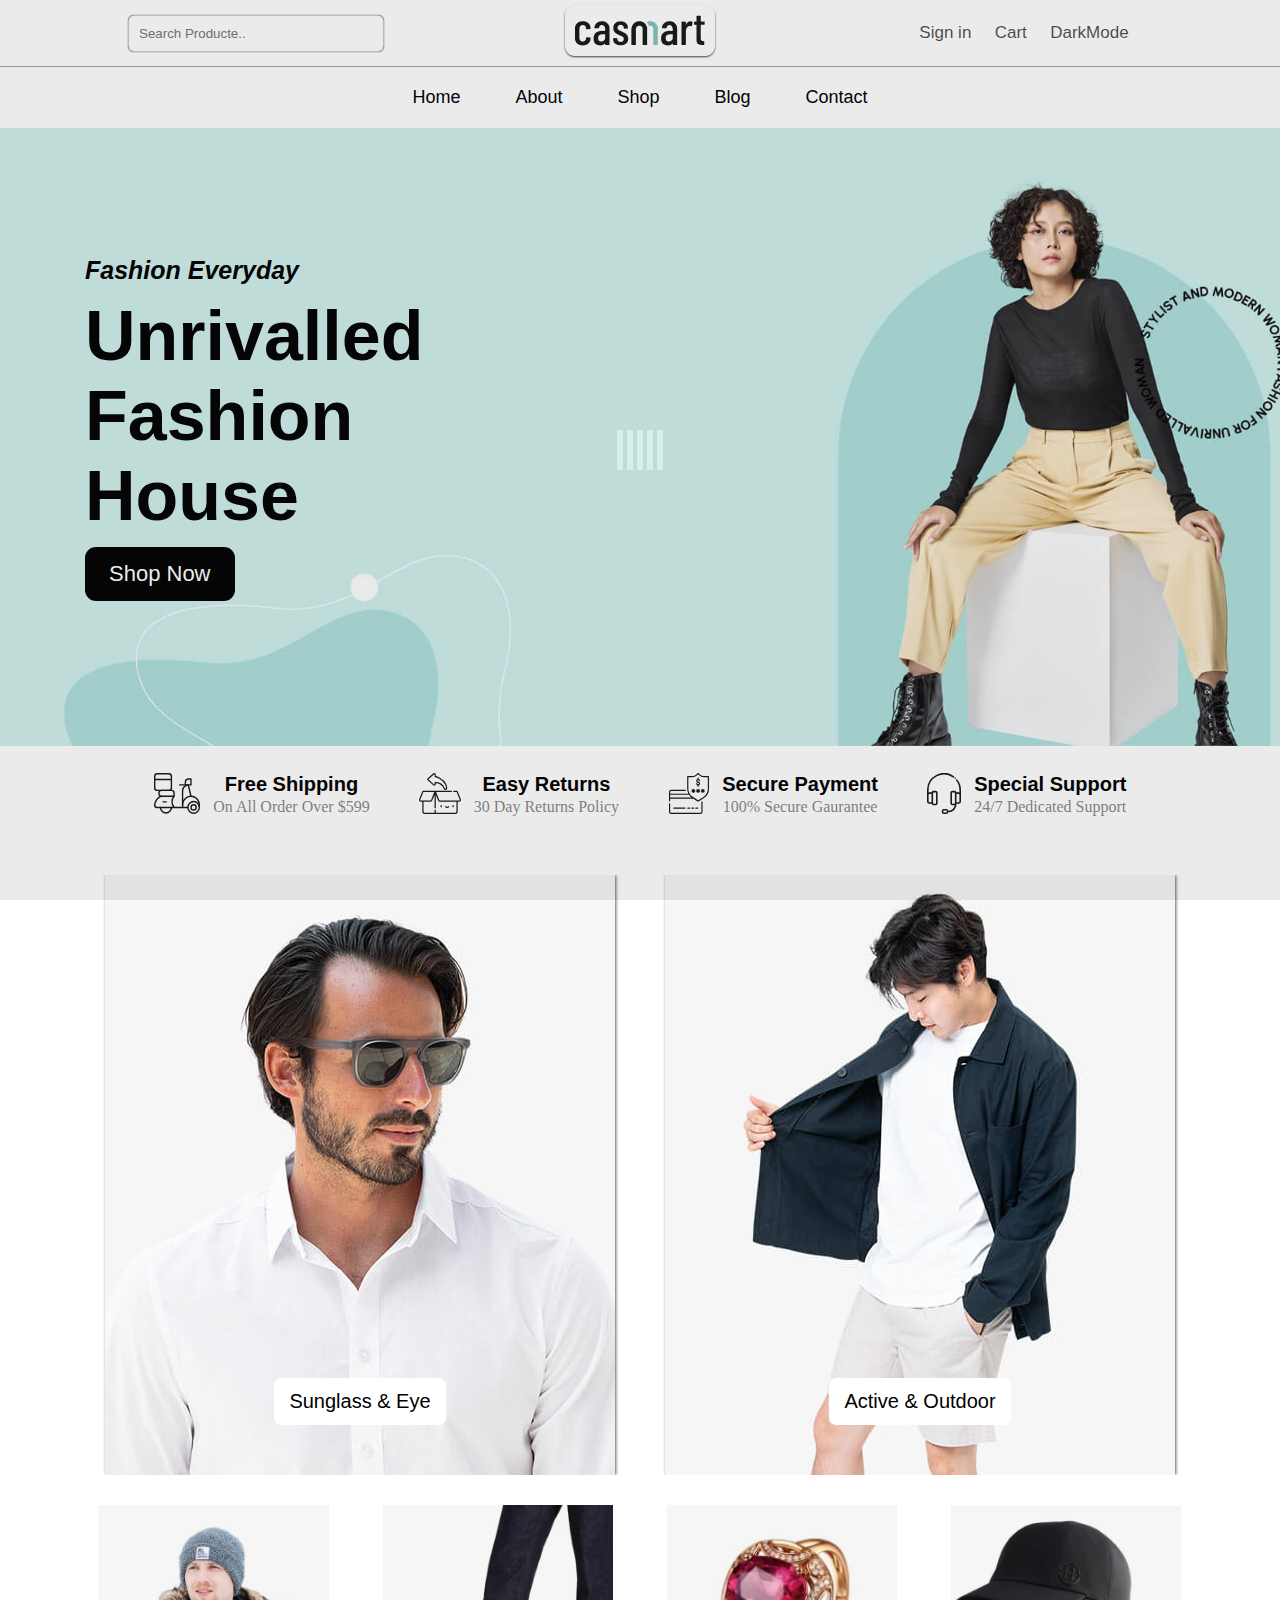
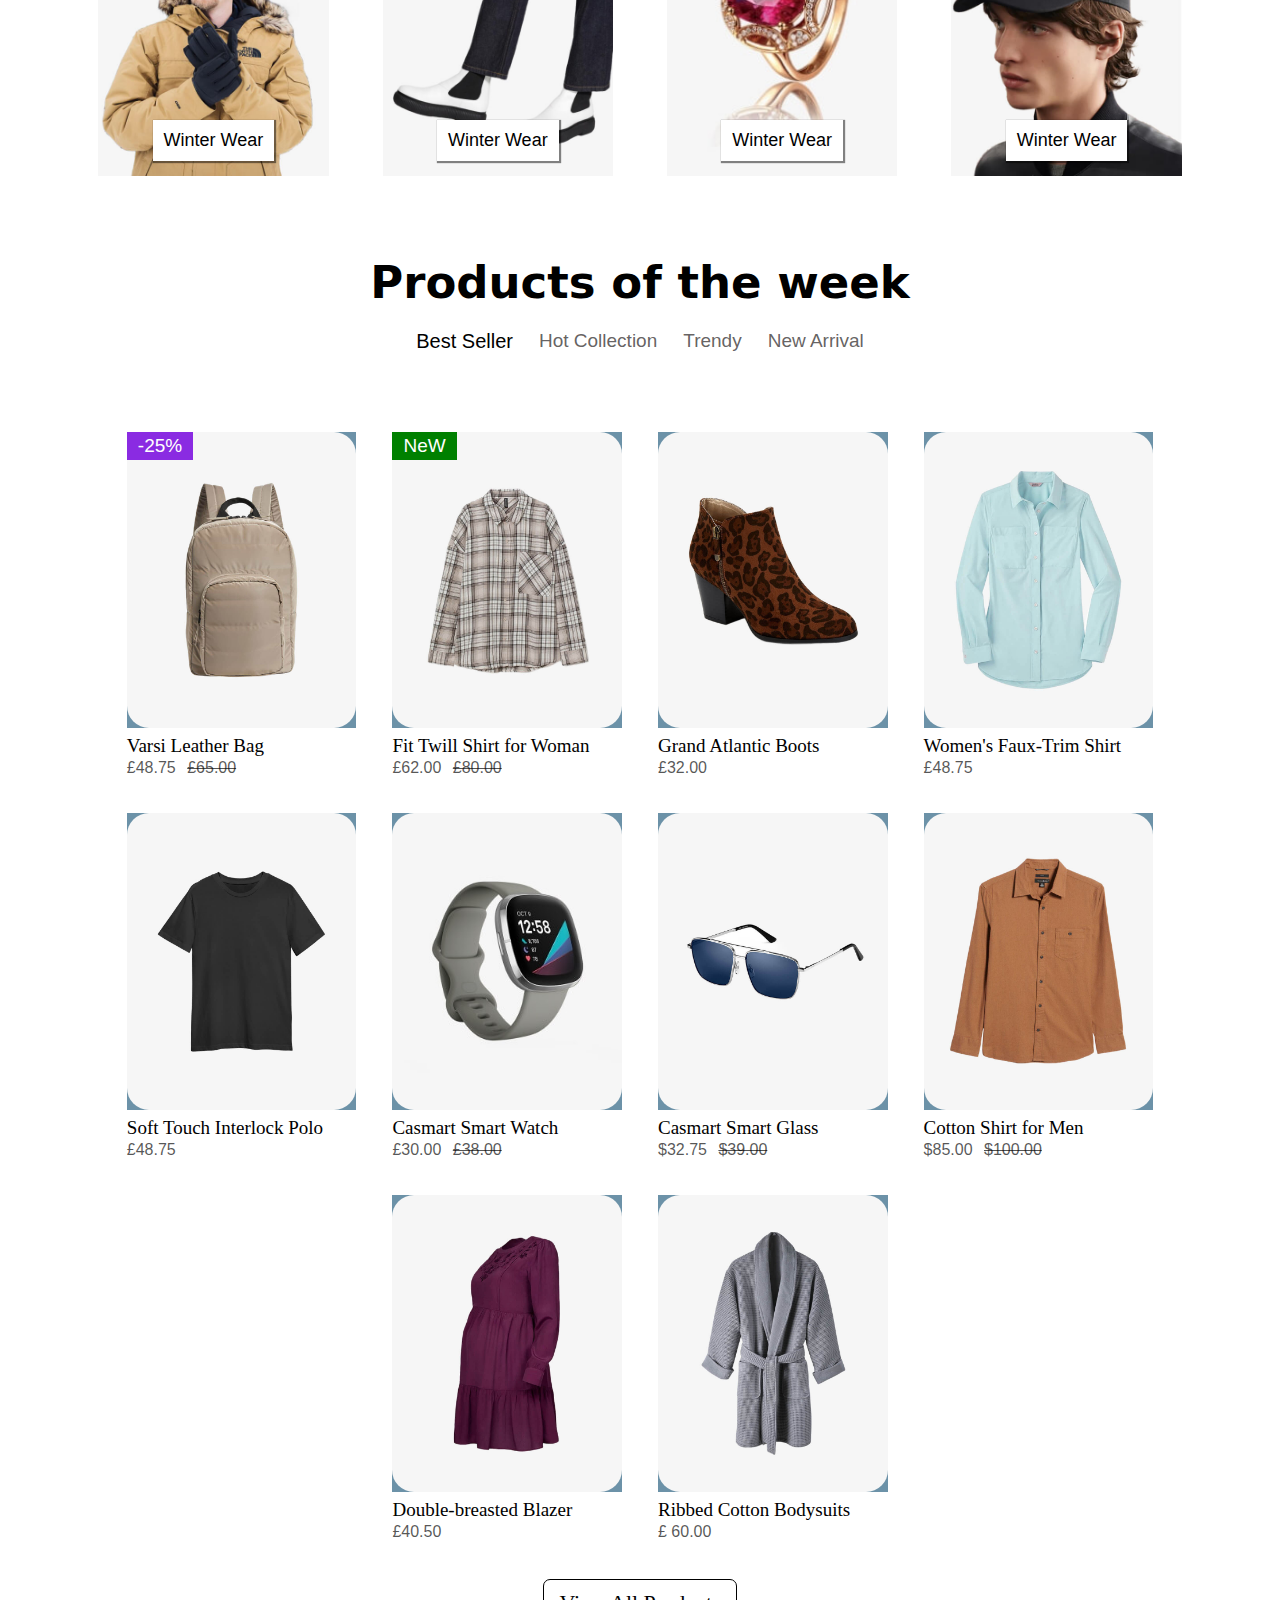
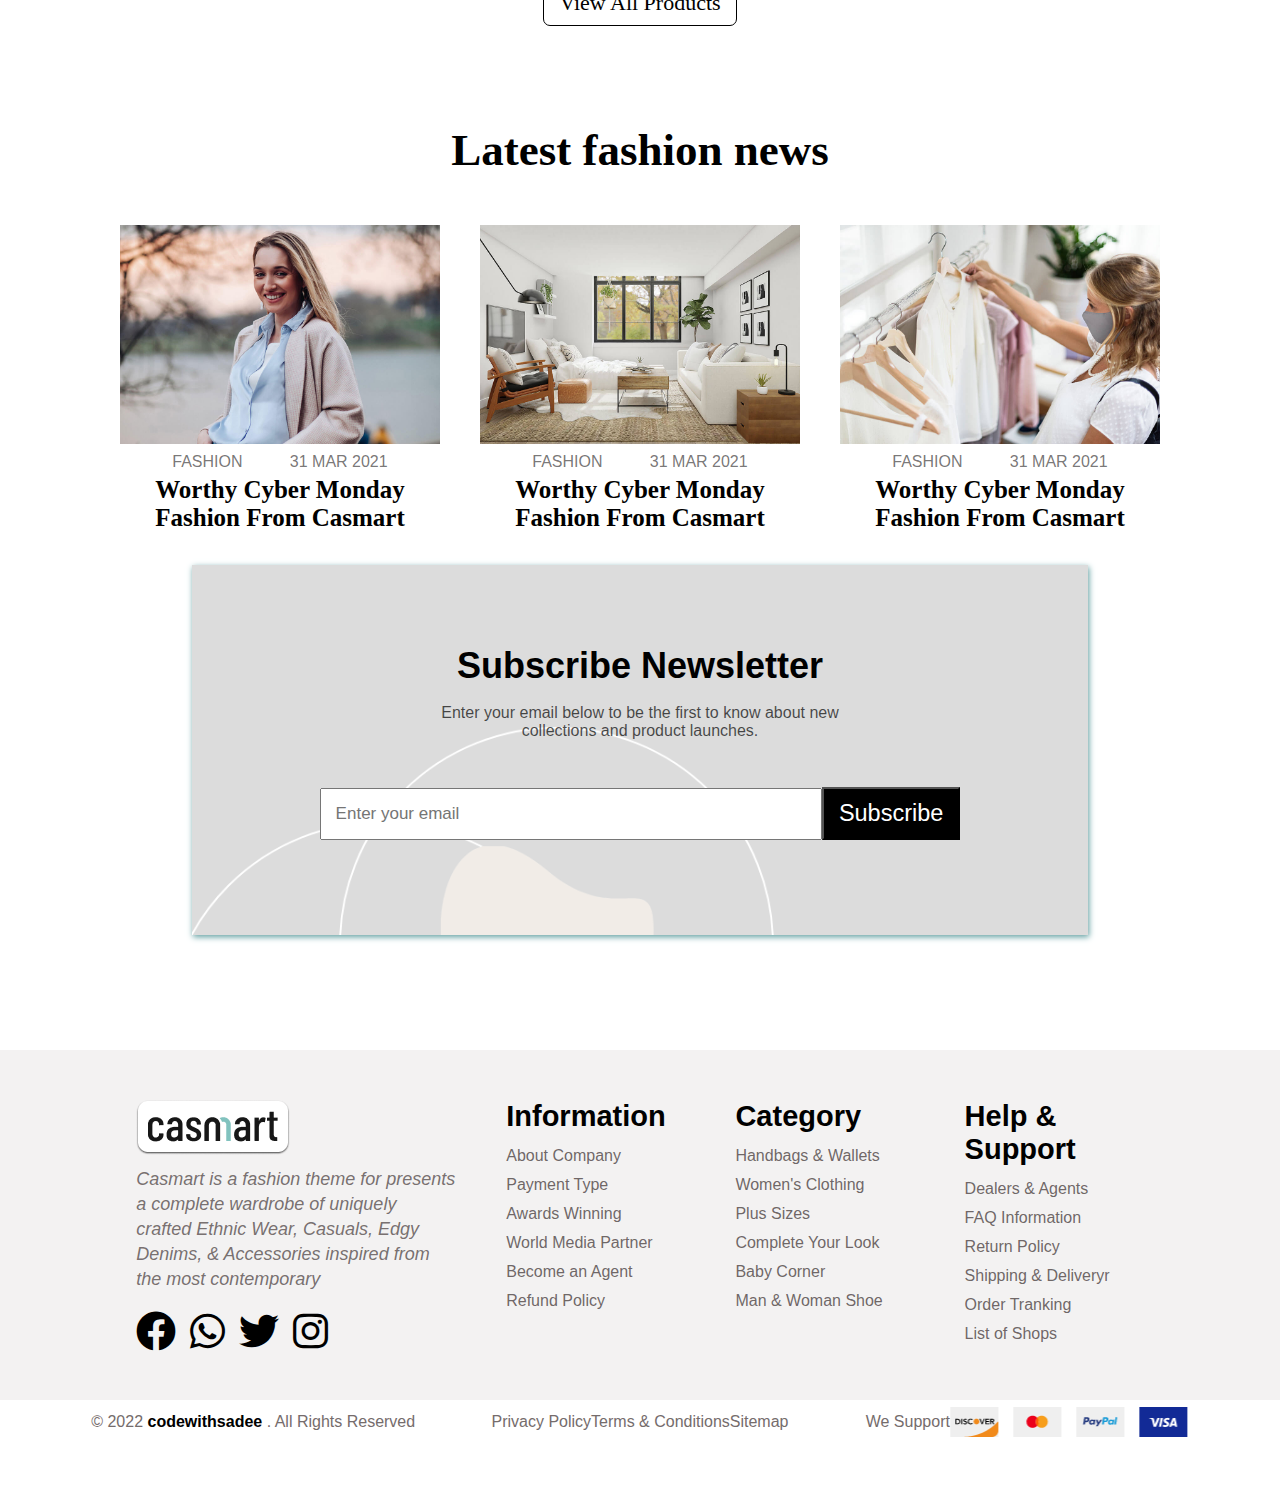
<file: index.html>
<!DOCTYPE html>
<html lang="en">
  <head>
    <meta charset="UTF-8" />
    <meta http-equiv="X-UA-Compatible" content="IE=edge" />
    <meta name="viewport" content="width=device-width, initial-scale=1.0" />
    <link
      rel="stylesheet"
      href="css/fontawesome-free-6.1.1-web/css/all.min.css"
    />
    <link
      rel="stylesheet"
      href="css/fontawesome-free-6.1.1-web/js/all.min.js"
    />
    <link
    rel="stylesheet"
    href="https://cdnjs.cloudflare.com/ajax/libs/animate.css/4.1.1/animate.min.css"
  />
    <title>Moddel</title>
    <link rel="stylesheet" href="css/style.css" />
  </head>
  <body>

    
    <section id="loading">
      <div class="spinner">
          <div class="rect1"></div>
          <div class="rect2"></div>
          <div class="rect3"></div>
          <div class="rect4"></div>
          <div class="rect5"></div>
        </div>
  </section>



    <button id="infoo"><i class="fa-solid fa-arrow-up-from-bracket animate__animated animate__shakeY animate__slow	2s animate__infinite	infinite"></i></button>

    <nav id="navv">
          <div class="search">
            <input type="search" placeholder="Search Producte.." />
          </div>

          <div class="imge">
            <img class=" wow animate__animated animate__pulse animate__infinite	infinite" src="images/project-logo.png" alt="Casmart" />
          </div>
          <div class="sign">
            <ul>
              <li><a  href="Sign-in.html">Sign in</a></li>
              <li><a href="#"> Cart</a></li>
              <li class="dark"><a  href="#">DarkMode</a></li>
            </ul>
          </div>
          <div id="list" class="listts">
            <i class="fa-solid fa-list-ul"></i>
          </div>
    </nav>
    
   
      <div id="navBar" class="Navbar">
        <div class="nav-active">
          <img src="images/project-logo.png" alt="">
          <i id="xmarkk" class="fa-solid fa-xmark"></i>
        </div>
        <ul id="linkks">
          <li id="hoome"><a href="#">Home</a></li>
          <li id="about"><a href="#">About</a></li>
          <li id="shoop"><a href="#">Shop</a></li>
          <li id="Blogg"><a href="#">Blog</a></li>
          <li id="contact"><a href="#">Contact</a></li>
        </ul>
      </div>
     
   
      <div id="layer" class="layeer">

      </div>

    <section class="House" style="background-image: url(images/hero-banner.jpg)" ;>
      <div class="hero" id="Home"> 
      <div class="capshion">
        <h3>Fashion Everyday</h3>
        <h1>Unrivalled Fashion House</h1>
        <button>Shop Now</button>
        <div id="clock"></div>

      </div>
    </div>
    </section>

    <div class="tests-all">

          <div class="support">
            <ul>
              <li class="supp">
                <div class="supprt-img">
                  <img src="images/service-icon-1.svg" alt="" />
                </div>
                <div class="support-free">
                  <h3>Free Shipping</h3>
                  <p>On All Order Over $599</p>
                </div>
              </li>
              <li class="supp">
                <div class="supprt-img">
                  <img src="images/service-icon-2.svg" alt="" />
                </div>
                <div class="support-free">
                  <h3>Easy Returns</h3>
                  <p>30 Day Returns Policy</p>
                </div>
              </li>
              <li class="supp">
                <div class="supprt-img">
                  <img src="images/service-icon-3.svg" alt="" />
                </div>
                <div class="support-free">
                  <h3>Secure Payment</h3>
                  <p>100% Secure Gaurantee</p>
                </div>
              </li>
              <li class="supp">
                <div class="supprt-img">
                  <img src="images/service-icon-4.svg" alt="" />
                </div>
                <div class="support-free">
                  <h3>Special Support</h3>
                  <p>24/7 Dedicated Support</p>
                </div>
              </li>
            </ul>
          </div>

          <div class="section-category">
            <div class="category-list">
              <div class="imggs">
                <img src="images/category-1.jpg" alt="" />
                <button class="sung">Sunglass & Eye</button>
              </div>
              <div class="imggs">
                <img src="images/category-2.jpg" alt="" />
                <button class="sung">Active & Outdoor</button>
              </div>
            </div>

            <div class="category-list-2">
              <div class="category-list-box">
                <img src="images/category-3.jpg" alt="" />
                <a href="#">Winter Wear</a>
              </div>
              <div class="category-list-box">
                <img src="images/category-4.jpg" alt="" />
                <a href="#">Winter Wear</a>
              </div>
              <div class="category-list-box">
                <img src="images/category-5.jpg" alt="" />
                <a href="#">Winter Wear</a>
              </div>
              <div class="category-list-box">
                <img src="images/category-6.jpg" alt="" />
                <a href="#">Winter Wear</a>
              </div>
            </div>
          </div>

          <div id="Products">
            <div class="week">
              <h1>Products of the week</h1>
              <ul>
                <li><a class="active" href="#">Best Seller</a></li>
                <li><a href="#">Hot Collection</a></li>
                <li><a href="#">Trendy</a></li>
                <li><a href="#">New Arrival</a></li>
              </ul>
            </div>

            <div class="products-boxs">
              <div class="boxs-1">
                <div class="box-imgs">
                  <img src="images/product-1.jpg" alt="" />

                  <div class="avtio">
                    <i id="eye" class="fa-solid fa-eye"></i>
                    <button>Add to card</button>
                    <i class="fa-solid fa-thumbs-up"></i>
                  </div>
                  <p>-25%</p>
                </div>
                <div class="box-text">
                  <p class="versi">Varsi Leather Bag</p>
                  <p class="dolar">£48.75 <span>£65.00</span></p>
                </div>
              </div>
              <div class="boxs-1">
                <div class="box-imgs">
                  <img src="images/product-2.jpg" alt="" />

                  <div class="avtio">
                    <i id="eye" class="fa-solid fa-eye"></i>
                    <button>Add to card</button>
                <i class="fa-solid fa-thumbs-up"></i>
                  </div>
                    <p style="background: green">NeW</p>
                </div>
                <div class="box-text">
                  <p class="versi">Fit Twill Shirt for Woman</p>
                  <p class="dolar">£62.00 <span>£80.00</span></p>
                </div>
              </div>
              <div class="boxs-1">
                <div class="box-imgs">
                  <img src="images/product-3.jpg" alt="" />

                  <div class="avtio">
                    <i id="eye" class="fa-solid fa-eye"></i>
                    <button>Add to card</button>
                    <i class="fa-solid fa-thumbs-up"></i>
                  </div>
                    </div>
                <div class="box-text">
                  <p class="versi">Grand Atlantic Boots</p>
                  <p class="dolar">£32.00</p>
                </div>
              </div>
              <div class="boxs-1">
                <div class="box-imgs">
                  <img src="images/product-4.jpg" alt="" />

                  <div class="avtio">
                    <i id="eye" class="fa-solid fa-eye"></i>
                    <button>Add to card</button>
                    <i id="liiik" class="fa-solid fa-thumbs-up"></i>
                  </div>
                </div>
                
                <div class="box-text">
                  <p class="versi">Women's Faux-Trim Shirt</p>
                  <p class="dolar">£48.75</p>
                </div>
              </div>
              <div class="boxs-1">
                <div class="box-imgs">
                  <img src="images/product-5.jpg" alt="" />

                  <div class="avtio">
                    <i id="eye" class="fa-solid fa-eye"></i>
                    <button>Add to card</button>
                    <i class="fa-solid fa-thumbs-up"></i>
                  </div>

                </div>
                <div class="box-text">
                  <p class="versi">Soft Touch Interlock Polo</p>
                  <p class="dolar">£48.75</p>
                </div>
              </div>
              <div class="boxs-1">
                <div class="box-imgs">
                  <img src="images/product-6.jpg" alt="" />

                  <div class="avtio">
                    <i id="eye" class="fa-solid fa-eye"></i>
                    <button>Add to card</button>
                    <i class="fa-solid fa-thumbs-up"></i>
                  </div>            
                </div>
                <div class="box-text">
                  <p class="versi">Casmart Smart Watch</p>
                  <p class="dolar">£30.00 <span>£38.00</span></p>
                </div>
              </div>
              <div class="boxs-1">
                <div class="box-imgs">
                  <img src="images/product-7.jpg" alt="" />

                  <div class="avtio">
                    <i id="eye" class="fa-solid fa-eye"></i>
                    <button>Add to card</button>
                    <i class="fa-solid fa-thumbs-up"></i>
                  </div>
                </div>
                <div class="box-text">
                  <p class="versi">Casmart Smart Glass</p>
                  <p class="dolar">$32.75 <span>$39.00</span></p>
                </div>
              </div>
              <div class="boxs-1">
                <div class="box-imgs">
                  <img src="images/product-8.jpg" alt="" />

                  <div class="avtio">
                    <i id="eye" class="fa-solid fa-eye"></i>
                    <button>Add to card</button>
                    <i class="fa-solid fa-thumbs-up"></i>
                  </div>
                </div>
                <div class="box-text">
                  <p class="versi">Cotton Shirt for Men</p>
                  <p class="dolar">$85.00 <span>$100.00</span></p>
                </div>
              </div>
              <div class="boxs-1">
                <div class="box-imgs">
                  <img src="images/product-9.jpg" alt="" />

                  <div class="avtio">
                    <i id="eye" class="fa-solid fa-eye"></i>
                    <button>Add to card</button>
                    <i class="fa-solid fa-thumbs-up"></i>
                  </div>
                </div>
                <div class="box-text">
                  <p class="versi">Double-breasted Blazer</p>
                  <p class="dolar">£40.50</p>
                </div>
              </div>
              <div class="boxs-1">
                <div class="box-imgs">
                  <img src="images/product-10.jpg" alt="" />

                  <div class="avtio">
                    <i id="eye" class="fa-solid fa-eye"></i>
                    <button>Add to card</button>
                    <i class="fa-solid fa-thumbs-up"></i>
                  </div>
                </div>
                <div class="box-text">
                  <p class="versi">Ribbed Cotton Bodysuits</p>
                  <p class="dolar">£ 60.00</p>
                </div>
              </div>
            </div>

            <div class="Veiww">
              <a href="http://"> View All Products </a>
            </div>
          </div>

          <div id="boxContanier">
            <div class="boxBody">
              <i id="backSlide" class="far fa-arrow-alt-circle-left"></i>
              <i id="clearBox" class="far fa-times-circle"></i>
              <i id="nextSlide" class="far fa-arrow-alt-circle-right"></i>
            </div>
          </div>

          <div class="box-fashion">
            <h1>
              Latest fashion news
            </h1>
            <div class="fashion">
              <div class="cyber-1">
                  <img src="images/blog-1.jpg" alt="Boleka">
                  <ul>
                    <li>FASHION</li>
                    <li>31 MAR 2021</li>
                  </ul>
                  <h2>
                    Worthy Cyber Monday Fashion From Casmart
                  </h2>
              </div>
              <div class="cyber-1">
                <img src="images/blog-2.jpg" alt="Boleka">
                <ul>
                  <li>FASHION</li>
                  <li>31 MAR 2021</li>
                </ul>
                <h2>
                  Worthy Cyber Monday Fashion From Casmart
                </h2>
            </div>
            <div class="cyber-1">
              <img src="images/blog-3.jpg" alt="Boleka">
              <ul>
                <li>FASHION</li>
                <li>31 MAR 2021</li>
              </ul>
              <h2>
                Worthy Cyber Monday Fashion From Casmart
              </h2>
          </div>
            </div>
          </div>

          <div class="subscribe">
            
            <!-- <img src="images/newsletter-bg.png" alt=""> -->
              <div class="box-script">

                    <h1>Subscribe Newsletter</h1>
                    <p>Enter your email below to be the first to know about new collections and product launches.</p>
                

                  <form class="inpoo">

                  <input class="emal" type="email" placeholder="Enter your email">
                  <button class="scrip">Subscribe</button>
                </form>      

            </div>

          </div>

          <footer id="footer">
            <div class="Castom-box-1">
              <img src="images/project-logo.png" alt="">
              <p>
                Casmart is a fashion theme for presents a 
                complete wardrobe of uniquely crafted Ethnic Wear,
                Casuals, Edgy Denims, & Accessories inspired from the most contemporary
              </p>
              <ul>
                <li><a href="#">    <i class="fa-brands fa-facebook"></i></a></li>
                <li><a href="#">  	<i class="fa-brands fa-whatsapp"></i></a></li>
                <li><a href="#">  	<i class="fa-brands fa-twitter"></i><br><br></i></a></li>
                <li><a href="#">  	<i class="fa-brands fa-instagram"></i></a></li>
              </ul>
            </div>

            <div class="Castom-box-2">
                <h3>
                  Information
                </h3>
                <ul>
                  <li><a href="#"> About Company</a></li>
                  <li><a href="#">Payment Type</a></li>
                  <li><a href="#">Awards Winning</a></li>
                  <li><a href="#"> World Media Partner</a></li>
                  <li><a href="#"> Become an Agent</a></li>
                  <li><a href="#">Refund Policy</a></li>
      
                </ul>
            </div>
            <div class="Castom-box-2">
              <h3>
                Category
              </h3>
              <ul>
                <li><a href="#"> Handbags & Wallets</a></li>
                <li><a href="#">Women's Clothing</a></li>
                <li><a href="#">Plus Sizes</a></li>
                <li><a href="#"> Complete Your Look</a></li>
                <li><a href="#"> Baby Corner</a></li>          
                <li><a href="#"> Man & Woman Shoe</a></li>          


              </ul>
          </div>
          <div class="Castom-box-2">
            <h3>
              Help & Support
            </h3>
            <ul>
              <li><a href="#"> Dealers & Agents </a></li>
              <li><a href="#"> FAQ Information</a></li>
              <li><a href="#">Return Policy</a></li>
              <li><a href="#"> Shipping & Deliveryr</a></li>
              <li><a href="#"> Order Tranking</a></li>
              <li><a href="#">List of Shops</a></li>
                  
              
            </ul>
        </div>
          </footer>

          <div class="Corse">
                <div class="Stemp">
                <ul>
                  <li><p>© 2022 <span>codewithsadee</span> . All Rights Reserved</p></li>
                </ul>
              </div>
              <div class="Stemp">
                <a href="#">Privacy Policy</a>
                <a href="#">Terms & Conditions</a>
                <a href="#">Sitemap</a>

              </div>
              <div class="Stemp">
                <a href="#">We Support</a>
                <img src="images/payment-img.png" alt="">
              

              </div>


          </div>


  </div>

    <script src="js/jquery-3.5.1.min.js"></script>
    <script src="js/script.js"></script>
   
  </body>
</html>
</file>
<file: css/style.css>
*{
    padding: 0;
    margin: 0;
    box-sizing: border-box;
    font-family: sans-serif;
}
body{
    overflow: hidden;
}
::-webkit-scrollbar{
    width: 20px;
}
::-webkit-scrollbar-track{
    background: linear-gradient(gray , black);
}
::-webkit-scrollbar-thumb{
    background: linear-gradient(gray,blue,black);
    border-radius: 30%;
}
#loading
{
    position: fixed;
    top: 0;
    bottom: 0;
    left: 0;
    right: 0;
    background-color: #333;
    display: flex;
    justify-content: center;
    align-items: center;
    z-index: 999999999;

}

.spinner {
    margin: 200px auto;
    width: 50px;
    height: 40px;
    text-align: center;
    font-size: 15px;
  }
  
  .spinner > div {
    background-color: #fff;
    height: 100%;
    width: 6px;
    display: inline-block;
    
    -webkit-animation: sk-stretchdelay 1.2s infinite ease-in-out;
    animation: sk-stretchdelay 1.2s infinite ease-in-out;
  }
  
  .spinner .rect2 {
    -webkit-animation-delay: -1.1s;
    animation-delay: -1.1s;
  }
  
  .spinner .rect3 {
    -webkit-animation-delay: -1.0s;
    animation-delay: -1.0s;
  }
  
  .spinner .rect4 {
    -webkit-animation-delay: -0.9s;
    animation-delay: -0.9s;
  }
  
  .spinner .rect5 {
    -webkit-animation-delay: -0.8s;
    animation-delay: -0.8s;
  }
  
  @-webkit-keyframes sk-stretchdelay {
    0%, 40%, 100% { -webkit-transform: scaleY(0.4) }  
    20% { -webkit-transform: scaleY(1.0) }
  }
  
  @keyframes sk-stretchdelay {
    0%, 40%, 100% { 
      transform: scaleY(0.4);
      -webkit-transform: scaleY(0.4);
    }  20% { 
      transform: scaleY(1.0);
      -webkit-transform: scaleY(1.0);
    }
  }

div#clock {
    font-size: 21px;
    margin: 17px 0px;
}


li {
    list-style: none;
}

nav {
    display: flex;
    flex-direction: row;
    justify-content: space-evenly;
    align-items: center;
    border-bottom: solid 1px #0000005c;
    padding: 3.5px 0px;
}



.search {
    width: 20%;
}   
.imge {
    width: 20%;
    text-align: center;
}
.search input[type="search"] {
    width: 100%;
    padding: 10px 10px;
    border-radius: 6px;
    border: none;
    border: solid 0.5px #00000036;
    box-shadow: 0px 0px 1px 0px;

    
}
.search input[type="search"]:focus{
    border: none;
    color: #80deea;
}   
.sign {
    width: 20%;
}

.sign ul {
    display: flex;
    justify-content: space-evenly;
}
.sign ul li {
    list-style: none;
}

.sign ul li  a {
    font-size: 17px;
    text-decoration: none;
    color: #000000b5;
    border-radius: 5px;
    }

    

#linkks {
    display: flex;
    justify-content: center;
    gap: 15px;
    padding: 10px 0px;

}

.addLinks{
    position: fixed;
    top: 0;
    width: 100%;
    z-index: 7;
    padding: 7.0px 0px;
    box-shadow: 1px 0px 5px 1px black;
    transition: all 3;
    
}
.Navbar ul li {
    list-style: none;
    margin: 10px;
}

.Navbar ul li a {
    text-decoration: none;
    /* background: aqua; */
    padding: 9px 10px;
    font-size: 18px;
    color: #000;
    transition: 0.2s;
}
.Navbar ul li a:hover{
    color:  #80deea;
}

.nav-active {
    display: none;
}
.listts {
    display: none;
}
.House {
    background-repeat: no-repeat;
    background-size: cover;
    background-position: left;
    width: 100%;
    min-height: 618px;
    padding-block: var(--section-padding);
    display: flex;
    align-items: center;
}

.House .hero{
    width: 100%;
    padding-inline: 15px;
    margin-left: 70px;
}



.capshion h3 {
    font-size: 25px;
    font-style: italic;
}
.capshion h1 {
    font-size: 70px;
    padding: 11px 0px;
    /* font-style: italic; */
    font-weight: 900;
    font-family: revert;
    width: 12%;
    
}

.capshion button {
    font-size: 22px;
    text-align: center;
    background: #000;
    color: white;
    padding: 14px 24px;
    border-radius: 11px;
    border: none;
    cursor: pointer;
    transition: all 0.5s;
}
.capshion button:hover{
    background-color: white;
    color: black;
}

.support {
    margin: 35px;
    width: 80%;
    text-align: center;
    margin: auto;
    padding: 27px 0px;
}

.support ul {
    display: flex;
    align-items: center;
    justify-content: space-evenly;
    gap: 24px;
    flex-wrap: wrap;
}

li.supp {
    display: flex;
    gap: 13px;
}


.support-free h3 {
    font-weight: 800;
    font-size: 20px;
}

.support-free p {
    margin-top: 2px;
    color: #3d3a3aa3;
    font-weight: 100;
    font-family: fantasy;
}


.section-category {
    margin-bottom: 40px;
}


.category-list {
    text-align: center;
    display: flex;
    flex-direction: row;
    justify-content: center;
    gap: 50px;
    margin: 30px;
    overflow: hidden;

}
.imggs {
    overflow: hidden;
    box-shadow: 1px 0px 3px 0px #000000a3;
    position: relative;
    display: flex;
    flex-direction: row;
    justify-content: center;
    align-items: center;
}

.category-list img {
    transition: transform 1s;
}

.category-list .imggs:hover img{
    transform: scale(1.1,1.1);
}

button.sung {
    position: absolute;
    bottom: 50px;
    /* left: 32%; */
    font-size: 20px;
    padding: 12px 15px;
    border-radius: 7px;
    color: black;
    background: white;
    cursor: pointer;
    transition: background 0.4s;
    border: none;
}

button.sung:hover{
    color: white;
    background: black;
}


.category-list-2 {
    display: flex;
    flex-direction: row;
    justify-content: center;
    gap: 54px;
}

.category-list-box {
    width: 18%;
    position: relative;
    overflow: hidden;
    display: flex;
    justify-content: center;
    align-items: center;
}
.category-list-box img {
    width: 100%;
    height: 100%;
    transition: transform 1s;
    background-size: cover;
    object-fit: cover;
}

.category-list-box:hover img{
    transform: scale(1.1,1.1);

}

.category-list-box a {
    text-decoration: none;
    color: black;
    background: white;
    padding: 10px 11px;
    font-size: 18px;
    position: absolute;
    bottom: 15px;
    box-shadow: 1px 1px 1px 1px #0000007a;
    transition: all 0.4s;
}
.category-list-box a:hover{
    background: black;
    color: white;
    border-radius: 5px;
}

.week {
    text-align: center;
    margin-top: 80px;
    margin-bottom: 50px;
}

.week h1 {
    font-size: 45px;
    font-family: system-ui;
    margin-bottom: 21px;
}
.week ul {
    display: flex;
    flex-direction: row;
    justify-content: center;
    align-items: center;
    gap: 26px;
}
.week ul li a {
    text-decoration: none;
    color: #454141d3;
    font-size: 19px;
}
.week ul li a.active{
    color: black;
    font-size: 20px;
}

.week ul li a:hover {
    color: #80deea;
}


/* -------------------------------------- */

.products-boxs {
    width: 100%;
    margin: auto;
    display: flex;
    flex-direction: row;
    flex-wrap: wrap;
    justify-content: center;
    align-items: center;
    padding: 29px 66px;
    gap: 36px;
}

.products-boxs .boxs-1{
    width: 20%;

}
/* .products-boxs .boxs-1 .box-imgs:hover img{
    transform: scale(1.1,1.1);
} */
.products-boxs .boxs-1 .box-imgs {
    background: #05466b96;
    position: relative;
    display: flex;
    overflow: hidden;
    justify-content: center;
}
#eye {
    /* background: #000; */
    /* color: #fff; */
    font-size: 20px;
}
#liiik{
    font-size: 20px;
}
.box-imgs img {
    width: 100%;
    border-radius: 22px;
    transition: transform 1s;

}

.box-imgs p {
    color: yellowgreen;
    position: absolute;
    font-size: 19px;
    color: white;
    left: 0px;
    background: blueviolet;
    padding: 3px 11px;
}
.avtio {
    display: flex;
    flex-direction: row;
    position: absolute;
    justify-content: absolute;
    bottom: -105;
    bottom: -105px;
    width: 80%;
    text-align: center;
    border: solid 1px;
    justify-content: space-between;
    align-items: center;
    transition: all 0.7s;
}
.avtio button {
    font-size: 19px;
    padding: 8px 0px;
    width: 74%;
    color: black;
    border: none;
    border-left: solid 1px black;
    border-right: 1px solid black;
    cursor: pointer;
    transition: bottom 0.5s ,background 0.5s;
}
.avtio i {
    cursor: pointer;
    font-size: 20px;
    padding: 9px 4px;
    color: black;
    background: #1976d240;
}
.avtio i:hover{
    color: blue;
}

.products-boxs .boxs-1 .box-imgs:hover .avtio{
    bottom: 5px;
}
.avtio button:hover{
    background: black;
    color: #fff;
}


.box-text p.versi {
    font-size: 19px;
    /* margin: 7px 0; */
    font-family: none;
    font-style: 8px;
    font-style: revert;
    padding-top: 7px;
    margin-bottom: 2px;
}

.box-text p.dolar {
    color: #000000ab;
}

.box-text span {
    text-decoration: line-through;
    margin-left: 7px;
}

.Veiww {
    text-align: center;
    margin-bottom: 20px;
    margin-top: 20px;
    /* padding: 20px; */
    font-size: 22px;
}
.Veiww a {
    text-decoration: none;
    padding: 10px 15px;
    /* background: #e2dcdc; */
    border: solid 1px black;
    color: black;
    font-family: auto;
    border-radius: 7px;
    transition: background 0.5s;
}

.Veiww a:hover{
    background: #000;
    color: white;
}

#boxContanier {
    width: 100%;
    height: 100vh;
    position: fixed;
    background: #00000063;
    top: 0;
    right: 0;
    bottom: 0;
    left: 0;
    display: none;
    justify-content: center;
    align-items: center;
    /* width: 100%; */
}
.boxBody {
    position: relative;
    width: 500px;
    height: 582px;
    background-size: cover;
    background-image: url(../images/product-6.jpg);
    display: flex;
    align-items: center;
    justify-content: space-between;
    font-size: 20px;
    margin: 10px;
    padding: 14px;
    cursor: pointer;
    box-shadow: 0px 1px 6px 3px cornflowerblue;
    border-radius: 7px;
}
.boxBody img{
    width: 100%;
    height: 100%;
}

#clearBox{
    position: absolute;
    top: 5px;
    right: 10px;
        
}

.coll{
    background: #000;
}

.add-Navbar{
   
        padding: 10px 0px;
        position: fixed;
        z-index: 1;
        display: flex;
        width: 100%;
        background: aqua;
        top: 0;
        justify-content: center;
}
#infoo {
    position: fixed;
    padding: 5px;
    background: transparent;
    border: navajowhite;
    border-radius: 10px;
    font-size: 29px;
    right: 13px;
    bottom: 50px;
    z-index: 5;
    font-style: initial;
    font-family: cursive;
    cursor: pointer;
    display: none;
}
#infoo:hover{
    color: aqua;
}

.box-fashion {
    padding: 33px 0px;
    margin-top: 75px;
}
.box-fashion h1 {
    text-align: center;
    font-size: 45px;
    font-family: auto;
}
.fashion {
    text-align: center;
    display: flex;
    justify-content: center;
    align-items: center;
    gap: 40px;
    margin-top: 49px;
}

.cyber-1 {
    width: 25%;
    overflow: hidden;
}
.cyber-1 img {
    width: 100%;
    transition: transform 1s;
}
.cyber-1 img:hover{
    transform: scale(1.1,1.1);
}

.cyber-1 ul {
    display: flex;
    justify-content: space-evenly;
    color: #3f3d3db5;
    /* margin-top: 9px; */
    padding: 5px;
}

.cyber-1 h2 {
    font-size: 25px;
    font-family: auto;
}

.subscribe {
    background: gainsboro;
    box-shadow: 1px 2px 6px 0px cadetblue;
    background-image: url(../images/newsletter-bg.png);
    background-size: cover;
    position: relative;
    margin-top: 36px;
    width: 70%;
    margin-bottom: 30px;
    height: 370px;
    margin: auto;
    padding: 25px 15px;
}
.box-script {
    top: 30px;
    width: 100%;
    text-align: center;
    display: flex;
    flex-direction: column;
    align-items: center;
    justify-content: center;
    margin-top: 20px;
}
.box-script h1 {
    font-size: 36px;
    margin-top: 35px;
}

.box-script p {
    width: 52%;
    color: #000000b0;
    padding: 17px;
}
.inpoo {
    width: 100%;
    display: flex;
    justify-content: center;
    align-items: center;
    flex-wrap: wrap;
    margin-top: 30px;
}
.box-script input.emal {
    width: 58%;
    font-size: 17px;
    padding: 14px;
    outline-color: green;
}
.box-script .scrip {
    font-size: 23.5px;
    padding: 11px 15px;
    background: black;
    color: white;
    cursor: pointer;
}
.box-script .scrip:hover{
    background: rgb(164, 159, 159);
    border-radius: 5px;
    color: black;
}

.Castom-box-1 {
    width: 25%;
}
.Castom-box-1 ul {
    display: flex;
    flex-direction: row;
    justify-content: start;
    gap: 14px;
    margin-top: 10px;
}
.Castom-box-1 a {
    color: black;
    font-size: 40px;
    padding: 0px;
    border-radius: 14px;
}
.Castom-box-1 p {
    font-size: 18px;
    font-style: italic;
    padding: 8px 0px;
    color: #5d5454d5;
    line-height: 25px;
}

#footer {
    padding-top: 50px;
    margin-top: 115px;
    display: flex;
    gap: 50px;
    background: #e3dfdf6b;
    justify-content: center;
}
.Castom-box-2 {
    width: 14%;
}
.Castom-box-2 h3 {
    font-size: 29px;
    margin-bottom: 14px;
}

.Castom-box-2 ul li {
    list-style: none;
    margin-top: 11px;
    transition: all 2s;

}
.Castom-box-2 ul li a {
    text-decoration: none;
    color: #5d5454e3;
    font-size: 16px;
    transition: all 2s;

}
.Castom-box-2 ul li a:hover::before {
    content: "_";
    font-size: 14px;
    color: #000;
    position: relative;
    bottom: 8px;
    padding: 2px;
}


.Stemp p{
    color: #756c6c;
}
.Stemp span{
    color: black;
    font-weight: 700;
}
.Corse {
    display: flex;
    justify-content: center;
    align-items: baseline;
    padding: 7px;
    margin-bottom: 60px;
    gap: 5px 45px;
    flex-wrap: wrap;
}

.Stemp {
    display: flex;
    justify-content: center;
    width: 27%;
    align-items: center;
}
.Stemp a {
    text-decoration: none;
    color: #756c6c;
    /* display: flex; */
}


.addNavbar
{
    left: 0;
    transition: all 2s;
}

.kok{
    width: 100%;
    height: 100vh   ;
    background: #000;
    position: fixed;
    top: 0;
    right: 0;
}
#layer{

    width: 100%;
    height: 100vh;
    position: fixed;
    top: 0;
    background: rgba(0, 0, 0, 0.185);
    left: -100%;
    transition: all 0.3s;
    z-index: 2;
}

.stander{
    position: fixed;
    top: 2;
    width: 100%;
    z-index: 5a;
}

/*-----------------------------media--------------------------------------------------------------*/
@media (max-width: 1150px){
    .capshion h1 {
        font-size: 67px;
        padding: 11px 0px;
        font-weight: 900;
        font-family: revert;
    }
    .products-boxs {
       
        padding: 25px 37px;
        gap: 36px;
    }
    .products-boxs .boxs-1 {
        width: 25%;
    }
    .cyber-1 h2 {
        font-size: 21px;
        font-family: auto;
    }
    .cyber-1 {
        width: 27%;
        overflow: hidden;
    }
    .cyber-1 img {
        width: 100%;
        margin-bottom: 12px;
        transition: transform 1s;
    }
    .box-script .scrip {
        right: 119px;
      
    }
  
    #footer {
      gap: 0;
    }
    .Castom-box-1 {
        width: 30%;
        margin-right: 20px;
    }
    .Castom-box-2 {
        width: 19%;
    }
    .Stemp {
            width: 33%;
    }
    .category-list-box {
        width: 20%;
        
    }
    .avtio {
        display: flex;
        flex-direction: row;
        /* padding: 3px 5px; */
        position: absolute;
        justify-content: absolute;
        bottom: 5px;
        width: 80%;
        text-align: center;
        border: solid 1px;
        justify-content: space-around;
        align-items: center;
        transition: all 0.7s;
    }
    .avtio button {
        font-size: 19px;
        padding: 8px 1px;
        width: 75%;
        color: black;
        border: none;
        border-left: solid 1px black;
        border-right: 1px solid black;
        cursor: pointer;
        transition: bottom 0.5s ,background 0.5s;
    }
   
}
/*---------------------------------990px----------*/
@media (max-width: 990px)  {
 
   
    .listts{
        display: block;
        cursor: pointer;
    }
    .Navbar {
        padding: 10px 0px;
        background: antiquewhite;
        position: fixed;
        width: 37%;
        top: 0;
        z-index: 4;
        height: 100vh;
        display: flex;
        flex-direction: column;
        left: -100%;
        transition: all 0.7s;

    }   
    
   
    /* .addNavbar{
    left: 0;
    transition: all 1s;
} */
.nav-active {
    display: flex;
    flex-direction: row;
    justify-content: space-around;
    padding: 11px 6px;
    align-items: center;
    gap: 71px;
    border-bottom: 1px solid;
}
.nav-active img {
    width: 60%;
}

#xmarkk {
    font-size: 29px;
    cursor: pointer;
    transition: transform 0.5s;
    margin-right: 10px;
}
    #xmarkk:hover{
        color: red;
        transform: scale(1.1 , 1.1);
    }
    .Navbar ul {
        display: flex;
        flex-direction: column;
        justify-content: center;
        margin-top: 40px;
        gap: 12px;
    }
    .Navbar ul li a {
        font-size: 21px;
    }
    nav {
        display: flex;
        flex-direction: row;
        justify-content: space-around;
        align-items: center;
        gap: 360px;
        padding: 8px 0;
    }
   .listts i.fa-solid.fa-list-ul {
        font-size: 30px;
    }
    .search {
        width: 20%;
        display: none;
    }
    .sign {
        position: fixed;
        background: #f1ecec;
        bottom: 0;
        width: 100%;
        z-index: 5;
        box-shadow: 1px 1px 7px 2px black;
        padding: 14px;
    }
    .sign ul {
        display: flex;
        gap: 50px;
        justify-content: center;
    }
    .sign ul li a {
        font-size: 19px;
        text-decoration: none;
        color: #000000b5;
        
    }


    #Home {
        width: 100%;
        background-image: url(../images/hero-banner.jpg);
        background-size: cover;
        height: 69vh;
        display: flex;
        align-items: center;
    }
    .capshion h1 {
        font-size: 55px;
        padding: 11px 0px;
        font-weight: 800;
        font-family: revert;
    }
    .support ul {
        display: flex;
        align-items: center;
        justify-content: space-around;
        gap: 17px 80px;
        flex-wrap: wrap;
    }
    .category-list {
        text-align: center;
        display: flex;
        flex-direction: row;
        justify-content: center;
        gap: 10px;
        margin: 30px;
        overflow: hidden;
    }
    .category-list img {
        transition: transform 1s;
        width: 100%;
    }
    button.sung {
        position: absolute;
        bottom: 50px;
        font-size: 20px;
        padding: 12px 15px;
        border-radius: 7px;
        color: black;
        background: white;
        cursor: pointer;
        transition: background 0.4s;
        border: none;
    }
    .category-list-2 {
        display: flex;
        flex-direction: row;
        justify-content: center;
        gap: 14px 20px;
        flex-wrap: wrap;
    }

   
    .category-list-box {
        width: 30%;
        padding: 5px;
        position: relative;
        overflow: hidden;
    }
    .category-list-box a {
        text-decoration: none;
        color: black;
        background: white;
        padding: 12px 18px;
        font-size: 20px;
        position: absolute;
        bottom: 15px;
        box-shadow: 1px 1px 1px 1px #0000007a;
        transition: all 0.4s;
    }
    .week ul li a.active {
        color: black;
        font-size: 28px;
    }
    .week ul li a {
        text-decoration: none;
        color: #454141d3;
        font-size: 18px;
        font-weight: 600;
    }

    .products-boxs .boxs-1 {
        width: 37%;
    }
    
    .box-text p.versi {
        font-size: 23px;
    }
    .box-text p.dolar {
        color: #000000ab;
        font-size: 22px;
    }
    
    .box-fashion h1 {
        text-align: center;
        font-size: 50px;
        font-family: auto;
    }
    .box-fashion h1 {
        text-align: center;
        font-size: 50px;
        font-family: auto;
    }
    
    .fashion {
        text-align: center;
        display: flex;
        justify-content: center;
        align-items: center;
        flex-wrap: wrap;
        gap: 16px 33px;
        margin-top: 49px;
    }
    .cyber-1 {
        width: 40%;
        overflow: hidden;
    }

    #footer {
        margin-top: 62px;
        display: flex;
        flex-wrap: wrap;
        align-items: center;
        gap: 0px 25px;
        justify-content: flex-start;
        background: #e3dfdf6b;
        padding: 26px 22px;
    }
    .Castom-box-1 {
        width: 69%;
        display: block;
    }
    .Castom-box-1 p {
        font-size: 22px;
        font-style: italic;
        padding: 8px 0px;
        color: #5d5454d5;
        line-height: 25px;
    }
    .Castom-box-2 {
        width: 31%;
    }
    .Castom-box-2 h3 {
        font-size: 32px;
        margin-bottom: 14px;
    }
    .Castom-box-1 ul {
        display: flex;
        /* font-size: 40px; */
        flex-direction: row;
        justify-content: start;
        gap: 20px;
        margin-top: 10px;
    }
    
    .Castom-box-2 ul li a {
        text-decoration: none;
        color: #5d5454e3;
        font-size: 22px;
        transition: all 2s;
    }


    .Corse {
        display: flex;
        justify-content: center;
        align-items: baseline;
        padding: 7px;
        gap: 5px 45px;
        flex-wrap: wrap;
    }
    .boxBody {
        position: relative;
        width: 430px;
        height: 530px;
        background-size: cover;
        background-image: url(../images/product-6.jpg);
        display: flex;
        align-items: center;
        justify-content: space-between;
        font-size: 20px;
        margin: 10px;
        padding: 15px;
        cursor: pointer;
        box-shadow: 0px 1px 6px 3px cornflowerblue;

    }

   



}

/*-------------------------------750px------------*/

@media (max-width: 750px)  {
    .Navbar {
        padding: 10px 0px;
        background: antiquewhite;
        position: fixed;
        width: 43%;
        top: 0;
        z-index: 4;
        height: 100vh;
        display: flex;
        flex-direction: column;
        left: -100%;
        transition: all 0.7s;
    }
    .category-list {
        
        flex-wrap: wrap;
    
    }
    button.sung {
    position: absolute;
    bottom: 50px;
    font-size: 22px;
    padding: 12px 15px;
    border-radius: 7px;
    color: black;
    background: white;
    cursor: pointer;
    transition: background 0.4s;
    border: none;
}
.support-free h3 {
    font-weight: 800;
    font-size: 17px;
}

    .category-list-2 {
        display: flex;
        flex-direction: row;
        justify-content: center;
        gap: 15px 38px;
        flex-wrap: wrap;
    }
    .category-list-box {
        width: 35%;
        padding: 5px;
        position: relative;
        overflow: hidden;
    }
    .products-boxs .boxs-1 {
        width: 45%;
    }
    .box-text p.versi {
        font-size: 19px;
    }
    .cyber-1 {
        width: 44%;
        overflow: hidden;
    }
    .subscribe {
        width: 90%;  
    }
    .box-script p {
        width: 74%;
        font-size: 19px;
    }
    .box-script h1 {
        font-size: 38px;
        margin-top: 35px;
    }
    #footer {
        margin-top: 62px;
        display: flex;
        flex-wrap: wrap;
        align-items: center;
        gap: 24px 25px;
        justify-content: space-between;
        background: #e3dfdf6b;
        padding: 26px 22px;
    }
    .Castom-box-1 {
        width: 100%;
        display: block;
    }
    .Castom-box-1 p {
        font-size: 22px;
        font-style: italic;
        padding: 8px 0px;
        width: 83%;
        color: #5d5454d5;
        line-height: 25px;
    }
    .Castom-box-2 {
        width: 44%;
    }
    .Corse {
        display: flex;
        width: 100%;
        flex-direction: column;
        justify-content: center;
        /* align-items: center; */
        padding: 20px;
        gap: 19px 0;
        flex-wrap: wrap;
        margin-bottom: 57px;
    }

    .Stemp {
        width: 90%;
    }
    .boxBody {
        position: relative;
        width: 406px;
        height: 488px;
        background-size: cover;
        background-image: url(../images/product-6.jpg);
        display: flex;
        align-items: center;
        justify-content: space-between;
        font-size: 20px;
        margin: 10px;
        border-radius: 10px;
        padding: 15px;
        cursor: pointer;
        box-shadow: 0px 1px 6px 3px cornflowerblue;
    }

}

@media (max-width: 565px)  {

    nav {
        display: flex;
        flex-direction: row;
        justify-content: space-around;
        align-items: center;
        gap: 260px;
        padding: 8px 36px;
    }   
    .Navbar {
        padding: 10px 0px;
        background: antiquewhite;
        position: fixed;
        width: 49%;
        top: 0;
        z-index: 4;
        height: 100vh;
        display: flex;
        flex-direction: column;
        /* align-items: center; */
        left: -100%;
        transition: all 0.7s;
    }
    .nav-active {
        display: flex;
        flex-direction: row;
        justify-content: space-around;
        padding: 11px 0px;
        align-items: center;
        gap: 40px;
        border-bottom: 1px solid;
    }
    .nav-active img {
        width: 49%;
    }
    #xmarkk {
        font-size: 26px;
       
    }
    
    .capshion h1 {
        font-size: 49px;
        padding: 11px 0px;
        font-weight: 800;
        font-family: revert;
    }
    .capshion button {
        font-size: 19px;
        text-align: center;
        background: #000;
        color: white;
        padding: 11px 19px;
        border-radius: 11px;
        border: none;
        cursor: pointer;
        transition: all 0.5s;
    }
    .category-list {
        text-align: center;
        display: flex;
        flex-direction: row;
        flex-wrap: wrap;
        justify-content: center;
        gap: 16px 0px;
        margin: 22  px;
        overflow: hidden;
    }
    button.sung {
        position: absolute;
        font-size: 22px;
        padding: 12px 21px;
       
    }
    .imggs {
        overflow: hidden;
        width: 92%;
        box-shadow: 1px 0px 3px 0px #000000a3;
        position: relative;
    }
    .category-list-box {
        width: 56%;
        padding: 5px;
        position: relative;
        overflow: hidden;
    }
    

    .week h1 {
        font-size: 40px;
        font-family: system-ui;
        margin-bottom: 21px;
    }
    .week ul {
        display: flex;
        flex-direction: row;
        justify-content: center;
        align-items: center;
        flex-wrap: wrap;
        gap: 14px;
        /* gap: 0px 114px; */
    }
    .products-boxs .boxs-1 {
        width: 73%;
    }
    .box-text p.versi {
        font-size: 22px;
    }

    .avtio button {
        font-size: 19px;
        padding: 9px 1px;
        width: 78%;
       
    }
    .cyber-1 {
        width: 69%;
        overflow: hidden;
    }

        #footer {
            margin-top: 62px;
            display: flex;
            flex-wrap: wrap;
            align-items: center;
            gap: 24px 25px;
            justify-content: center;
            background: #e3dfdf6b;
            padding: 26px 22px;
        }
        .Castom-box-2 {
            width: 50%;
        }

        .Castom-box-1 p {
            font-size: 22px;
            font-style: italic;
            padding: 8px 0px;
            width: 95%;
            color: #5d5454d5;
            line-height: 25px;
        }
        .House .hero {
            width: 100%;
            padding-inline: 15px;
            margin-left: 10px;
        }
        .subscribe {
            width: 95%;
            height: 420px;
        }
        .box-script p {
            width: 82%;
            font-size: 18px;
        }
        .inpoo {
            width: 100%;
            display: flex;
            flex-direction: column;
            justify-content: center;
            align-items: center;
            flex-wrap: wrap;
            margin-top: 30px;
        }
        .box-script input.emal {
            width: 85%;
            font-size: 17px;
            padding: 14px;
            outline-color: green;
        }
        .box-script .scrip {
            font-size: 23.5px;
            width: 85%;
            padding: 8px 15px;
            background: black;
            color: white;
            cursor: pointer;
        }


}


 @media (max-width: 390px)  {

    .capshion h3 {
        font-size: 22px;
        font-style: italic;
    }
    .capshion h1 {
        font-size: 39px;
        padding: 11px 0px;
        font-weight: 800;
        font-family: revert;
    }
    .support {
        /* margin: 35px; */
        width: 95%;
        text-align: center;
        margin: auto;
        padding: 27px 0px;
    }
    .House .hero {
        width: 100%;
        padding-inline: 15px;
        margin-left: 0px;
    }
    .Navbar {
        padding: 10px 0px;
        background: antiquewhite;
        position: fixed;
        width: 59%;
        top: 0;
        z-index: 4;
        height: 100vh;
        display: flex;
        flex-direction: column;
        /* align-items: center; */
        left: -100%;
        transition: all 0.7s;
    }
    .nav-active {
        display: flex;
        flex-direction: row;
        justify-content: space-around;
        padding: 11px 0px;
        align-items: center;
        gap: 13px;
        border-bottom: 1px solid;
    }
    .nav-active img {
        width: 59%;
    }
    #xmarkk {
        font-size: 23px;
    }
    .imggs {
        overflow: hidden;
        width: 100%;
        box-shadow: 1px 0px 3px 0px #000000a3;
        position: relative;
    }
    button.sung {
        position: absolute;
        
        font-size: 18px;
        align-items: center;
    }   
    .category-list-box {
        width: 70%;
        padding: 5px;
        position: relative;
        overflow: hidden;
    }
    .week h1 {
        font-size: 28px;
        font-family: system-ui;
        margin-bottom: 21px;
    }
    .week ul li a.active {
        color: black;
        font-size: 20px;
    }
    .week ul li a {
        text-decoration: none;
        color: #454141d3;
        font-size: 18px;
        font-weight: 600;
    }
    .products-boxs .boxs-1 {
        width: 98%;
    }
    .avtio {
        width: 70%;
    }
    .products-boxs {
        padding: 25px 20px;
        gap: 36px;
    }
    .box-fashion h1 {
        text-align: center;
        font-size: 36px;
        font-family: auto;
    }
    .cyber-1 {
        width: 86%;
        overflow: hidden;
    }
    .Castom-box-1 a {
        color: black;
        font-size: 35px;
        padding: 0px;
        border-radius: 14px;
    }
    #footer {
        margin-top: 62px;
        display: flex;
        flex-wrap: wrap;
        align-items: center;
        justify-content: flex-start;
        gap: 24px 25px;
        background: #e3dfdf6b;
        padding: 26px 22px;
    }
    .Corse {
        display: flex;
        width: 100%;
        flex-direction: column;
        justify-content: center;
        /* align-items: center; */
        padding: 20px;
        gap: 19px 0;
        flex-wrap: wrap;
        margin-bottom: 57px;
    }
    
    nav {
        display: flex;
        flex-direction: row;
        justify-content: space-around;
        align-items: center;
        gap: 135px;
        /* padding: 8px 36px; */
    }
    .sign ul {
        display: flex;
        gap: 26px;
        justify-content: center;
    }
    .boxBody {
    width: 317px;
    height: 394px;
    background-size: cover;
    background-image: url(../images/product-6.jpg);
    display: flex;
    align-items: center;
    justify-content: space-between;
    font-size: 21px;
    margin: 10px;
    border-radius: 10px;
    padding: 15px;
    cursor: pointer;
    box-shadow: 0px 1px 6px 3px cornflowerblue;
}
.box-script p {
    width: 99%;
    font-size: 19px;
}
.box-script h1 {
    font-size: 42px;
    margin-top: 35px;
}
.subscribe {
    width: 95%;
    height: 510px;
}
.inpoo {
    width: 100%;
    display: flex;
    flex-direction: column;
    justify-content: center;
    align-items: center;
    flex-wrap: wrap;
    margin-top: 18px;
}
.box-script input.emal {
    width: 98%;
    font-size: 16px;
    padding: 13px;
    outline-color: green;
}
.box-script .scrip {
    font-size: 23.5px;
    width: 98%;
    padding: 5px 18px;
    background: black;
    color: white;
    cursor: pointer;
}
.Stemp img {
    width: 92%;
}



}
</file>
